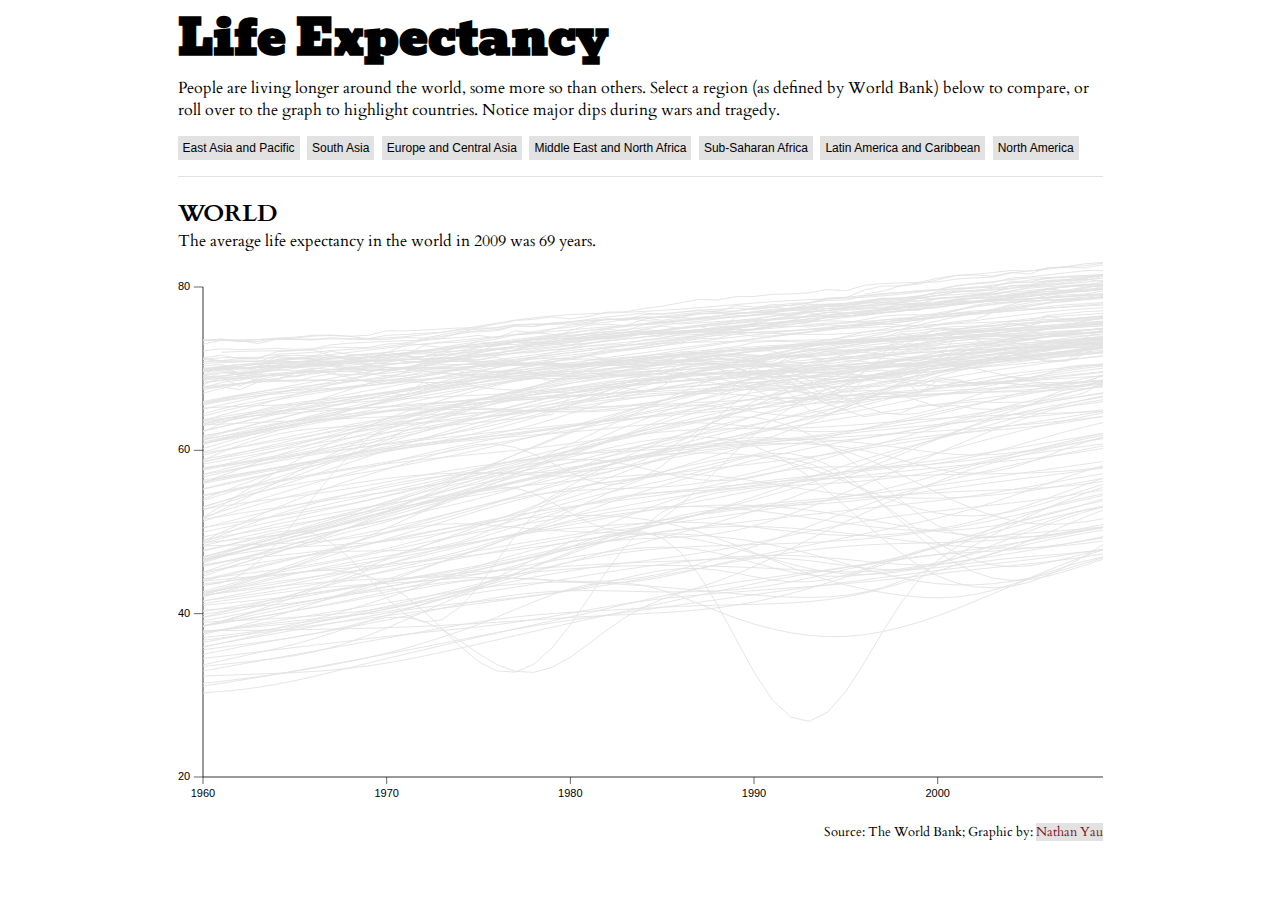
<file: 7 Interactive Lines/index.html>
<!DOCTYPE html>
<html>
  <head>
    <title>Life Expectancy</title>
	<link rel="stylesheet" type="text/css" href="./life.css" />
    <script type="text/javascript" src="./js/jquery-1.4.4.min.js"></script>
	<script type="text/javascript" src="./js/d3.js"></script>
	<script type="text/javascript" src="./js/d3.time.js"></script>
	<script type="text/javascript" src="./js/d3.csv.js"></script>
	
	<link href='http://fonts.googleapis.com/css?family=Bevan|Cardo' rel='stylesheet' type='text/css'>
  </head>
<body>
<div id="main-wrapper">
    <div id="content">
        <h1>Life Expectancy</h1>
        <p>People are living longer around the world, some more so than others. Select a region (as defined by World Bank) below to compare, or roll over to the graph to highlight countries. Notice major dips during wars and tragedy.</p>
        
        <div id="filters">
            <a id="EAS">East Asia and Pacific</a>
            <a id="SAS">South Asia</a>
            <a id="ECS">Europe and Central Asia</a>
            <a id="MEA">Middle East and North Africa</a>
            <a id="SSF">Sub-Saharan Africa</a>
            <a id="LCN">Latin America and Caribbean</a>
            <a id="NAC">North America</a>
        </div><!-- @end #filters -->

        <div id="blurb">
            <div id="default-blurb">
                <h2>World</h2>
                <p>The average life expectancy in the world in 2009 was 69 years.</p>
            </div>
            <div id="blurb-content"></div>
        </div>

        <div id="vis"></div>
        <div id="cite">Source: The World Bank; Graphic by: <a href="http://flowingdata.com">Nathan Yau</a></div>
        
    </div><!-- @end content -->
</div><!-- @end #main-wrapper -->

<script type="text/javascript" src="./life.js"></script>

</body>
</html>
</file>
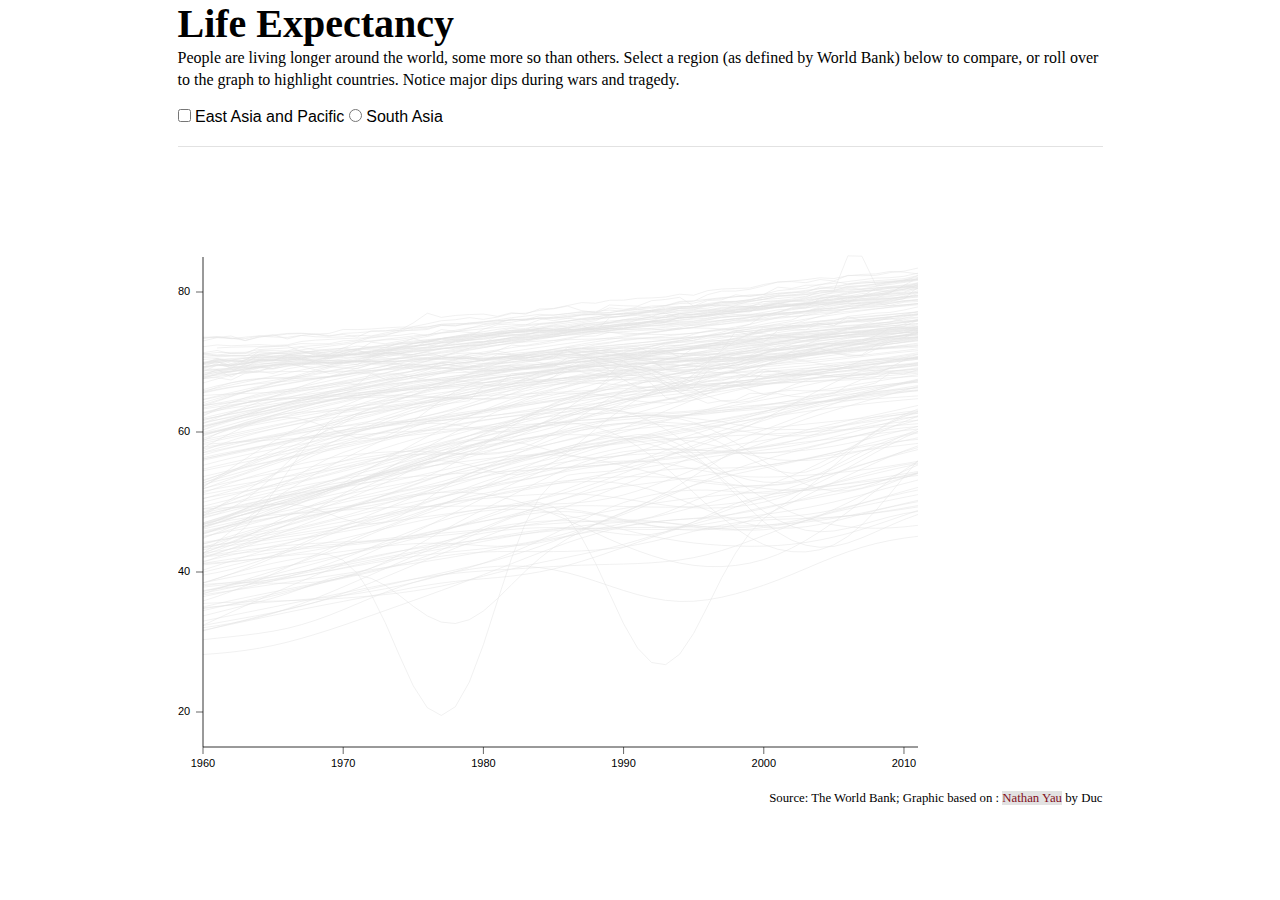
<file: flowingdata/index.html>
<!DOCTYPE html>
<html>
  <head>
    <title>Life Expectancy</title>
	<link rel="stylesheet" type="text/css" href="./life.css" />
	<script type="text/javascript" src="./js/d3.min.js"></script>	
	<!-- <link href='http://fonts.googleapis.com/css?family=Bevan|Cardo' rel='stylesheet' type='text/css'> -->
  </head>
<body>
<div id="main-wrapper">
    <div id="content">
        <h1>Life Expectancy</h1>
        <p>People are living longer around the world, some more so than others. Select a region (as defined by World Bank) below to compare, or roll over to the graph to highlight countries. Notice major dips during wars and tragedy.</p>
        
        <div id="filters">
<!--             <a id="EAS">East Asia and Pacific</a>
            <a id="SAS">South Asia</a>
            <a id="ECS">Europe and Central Asia</a>
            <a id="MEA">Middle East and North Africa</a>
            <a id="SSF">Sub-Saharan Africa</a>
            <a id="LCN">Latin America and Caribbean</a>
            <a id="NAC">North America</a> -->
              <input id="EAS" type="checkbox" name="region" value="EAS">
              <label for="EAS">East Asia and Pacific</label>
              <input id="SAS" type="radio" name="region" value="SAS">
              <label for="SAS">South Asia</label>
        </div><!-- @end #filters -->

        <div id="blurb">
        </div>

        <div id="vis"></div>
        <div id="cite">Source: The World Bank; Graphic based on : <a href="http://flowingdata.com">Nathan Yau</a> by Duc</div>
        
    </div><!-- @end content -->
</div><!-- @end #main-wrapper -->

<script type="text/javascript" src="./life.js"></script>

</body>
</html>
</file>
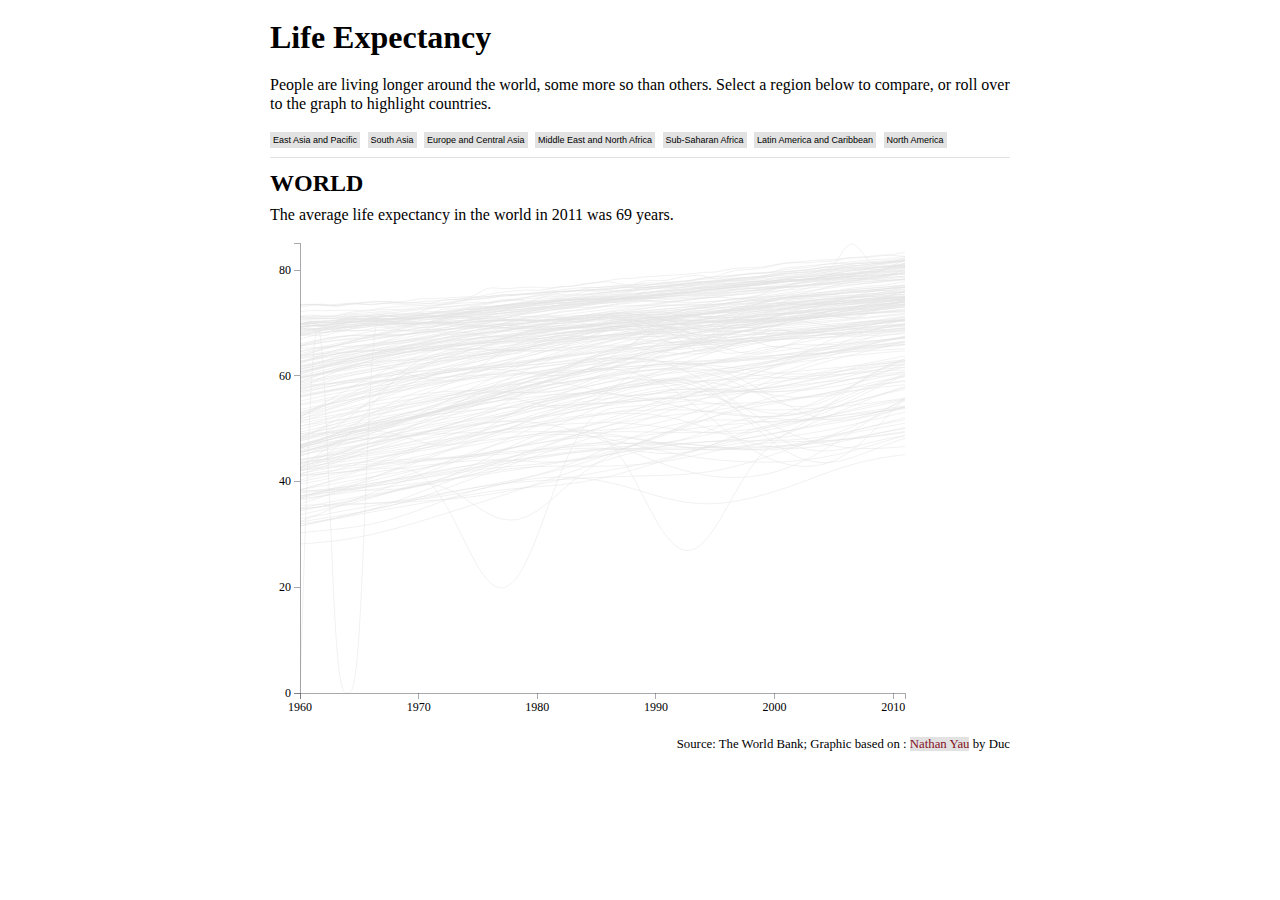
<file: duc copy/lineChart.html>
<!DOCTYPE html>
<meta charset="utf-8">
    <title>Life Expectancy</title>
    <link rel="stylesheet" type="text/css" href="./style.css" />
    <script type="text/javascript" src="./d3.min.js"></script> 


<body>

<div id="main-wrapper">
    <div id="content">
        <h1>Life Expectancy</h1>
        <p>People are living longer around the world, some more so than others. Select a region below to compare, 
          or roll over to the graph to highlight countries.</p>
        
        <div id="filters">
            <a id="EAS">East Asia and Pacific</a>
            <a id="SAS">South Asia</a>
            <a id="ECS">Europe and Central Asia</a>
            <a id="MEA">Middle East and North Africa</a>
            <a id="SSF">Sub-Saharan Africa</a>
            <a id="LCN">Latin America and Caribbean</a>
            <a id="NAC">North America</a>
        </div><!-- @end #filters -->

        <div id="blurb">
        </div>

        <div id="vis"></div>
        <div id="cite">Source: The World Bank; Graphic based on : <a href="http://flowingdata.com">Nathan Yau</a> by Duc</div>
        
    </div><!-- @end content -->
</div><!-- @end #main-wrapper -->

<script type="text/javascript" src="./vis.js"></script>

</body>
</html>
</file>
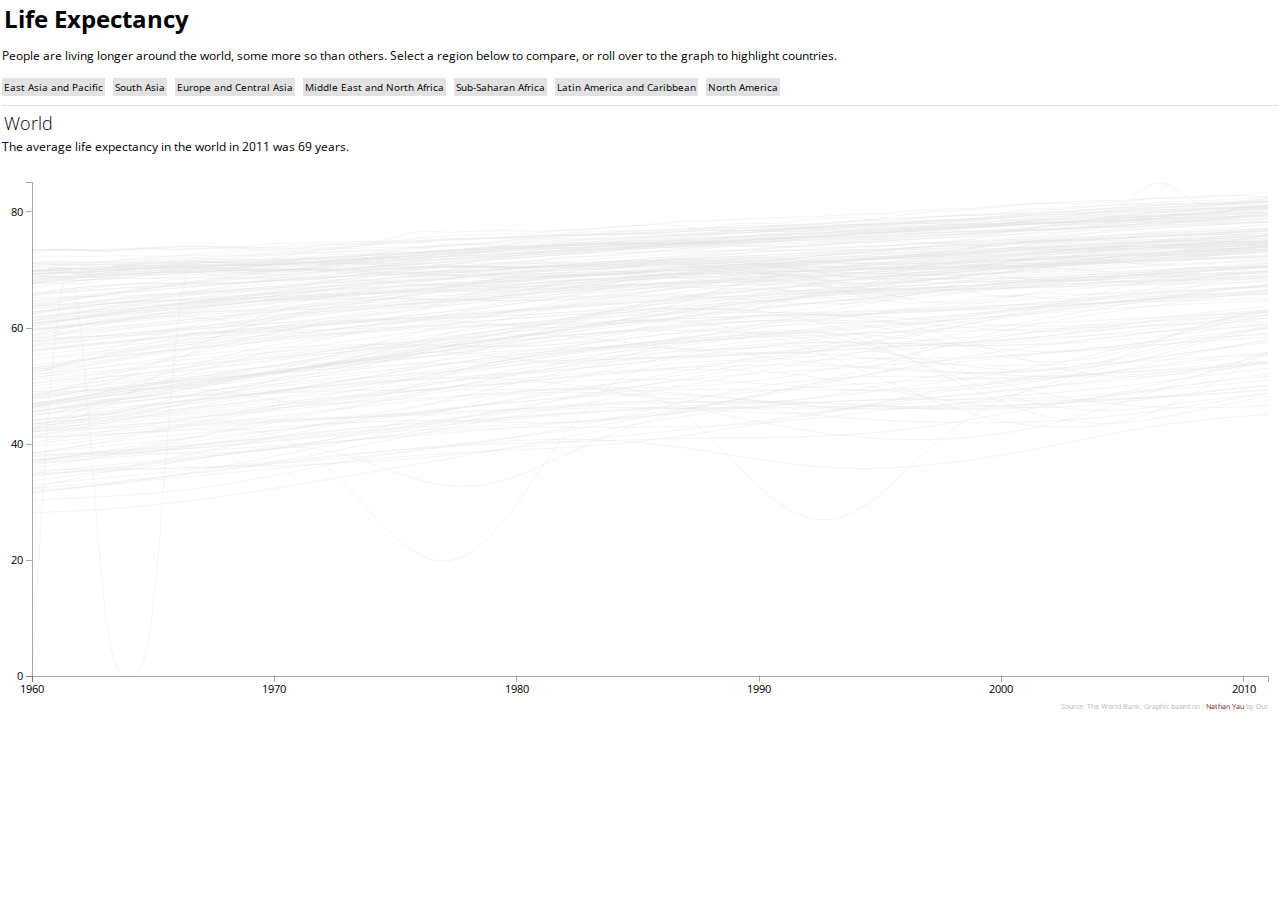
<file: duc/lineChart.html>
<!DOCTYPE html>
<html>
<head>
<meta charset="utf-8">
    <title>swissinfo.ch</title>
    <link href='http://fonts.googleapis.com/css?family=Open+Sans' rel='stylesheet' type='text/css'>
    <link rel="stylesheet" type="text/css" href="./style.css" />
    <script type="text/javascript" src="js/jquery-1.11.3.min.js"></script> 
    <script type="text/javascript" src="js/d3.min.js"></script> 
    <script type="text/javascript" src="js/bootstrap.min.js"></script> 

</head>

<body>

<h1>Life Expectancy</h1>
<p>People are living longer around the world, some more so than others. Select a region below to compare, 
  or roll over to the graph to highlight countries.</p>

<div id="filters">
    <a id="EAS">East Asia and Pacific</a>
    <a id="SAS">South Asia</a>
    <a id="ECS">Europe and Central Asia</a>
    <a id="MEA">Middle East and North Africa</a>
    <a id="SSF">Sub-Saharan Africa</a>
    <a id="LCN">Latin America and Caribbean</a>
    <a id="NAC">North America</a>
</div><!-- @end #filters -->

<div id="blurb"></div>

<div id="container">
	<script type="text/javascript" src="js/vis.js"></script>
</div>
<div id="cite">Source: The World Bank; Graphic based on : <a href="http://flowingdata.com">Nathan Yau</a> by Duc</div>
        
</body>
</html>
</file>
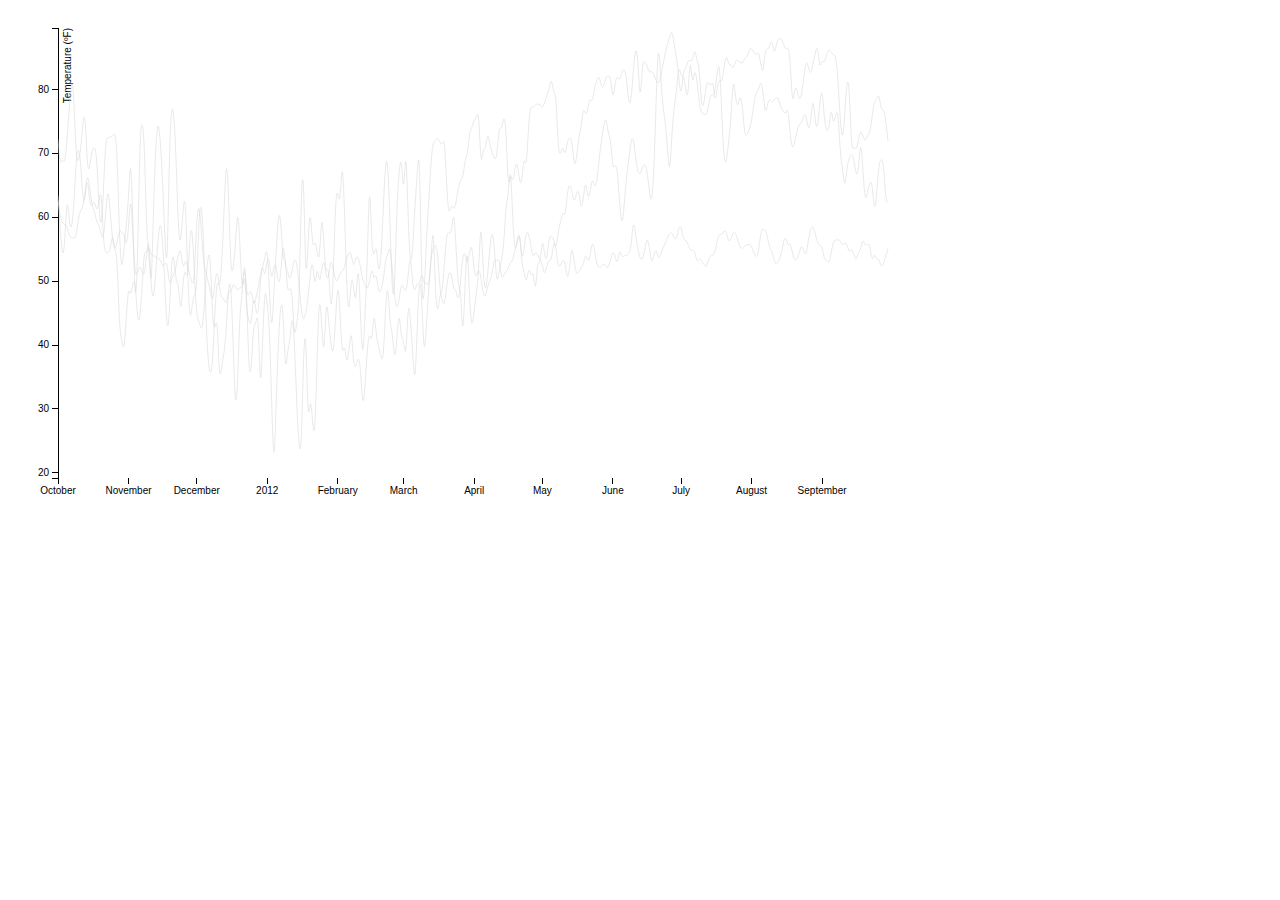
<file: mbostock/lineChart.html>
<!DOCTYPE html>
<meta charset="utf-8">
<style>

body {
  font: 10px sans-serif;
}

.axis path,
.axis line {
  fill: none;
  stroke: #000;
  shape-rendering: crispEdges;
}

.x.axis path {
  display: none;
}

.line {
  fill: none;
  stroke: lightgrey;
  stroke-width: 0.50px;
}

</style>
<body>
<script src="./d3.min.js"></script>
<script>

var margin = {top: 20, right: 80, bottom: 30, left: 50},
    width = 960 - margin.left - margin.right,
    height = 500 - margin.top - margin.bottom;

var parseDate = d3.time.format("%Y%m%d").parse;

var x = d3.time.scale()
    .range([0, width]);

var y = d3.scale.linear()
    .range([height, 0]);

var xAxis = d3.svg.axis()
    .scale(x)
    .orient("bottom");

var yAxis = d3.svg.axis()
    .scale(y)
    .orient("left");

var line = d3.svg.line()
    .interpolate("basis")
    .x(function(d) { return x(d.date); })
    .y(function(d) { return y(d.temperature); });

var svg = d3.select("body").append("svg")
    .attr("width", width + margin.left + margin.right)
    .attr("height", height + margin.top + margin.bottom)
    .append("g")
    .attr("transform", "translate(" + margin.left + "," + margin.top + ")");

d3.tsv("data.tsv", function(error, data) {
  cityNames = d3.keys(data[0]).filter(function(key) { return key !== "date"; });

  data.forEach(function(d) {
    d.date = parseDate(d.date);
  });

  var cities = cityNames.map(function(name) {
    return {
      name: name,
      values: data.map(function(d) {
        return {date: d.date, temperature: +d[name]};
      })
    };
  });

  x.domain(d3.extent(data, function(d) { return d.date; }));

  y.domain([
    d3.min(cities, function(c) { return d3.min(c.values, function(v) { return v.temperature; }); }),
    d3.max(cities, function(c) { return d3.max(c.values, function(v) { return v.temperature; }); })
  ]);

  svg.append("g")
      .attr("class", "x axis")
      .attr("transform", "translate(0," + height + ")")
      .call(xAxis);

  svg.append("g")
      .attr("class", "y axis")
      .call(yAxis)
    .append("text")
      .attr("transform", "rotate(-90)")
      .attr("y", 6)
      .attr("dy", ".71em")
      .style("text-anchor", "end")
      .text("Temperature (ºF)");

  var city = svg.selectAll(".city")
      .data(cities)
    .enter().append("g")
      .attr("class", "city");

  city.append("path")
      .attr("class", "line")
      .attr("d", function(d) { return line(d.values); });

  // city.append("text")
  //     .datum(function(d) { return {name: d.name, value: d.values[d.values.length - 1]}; })
  //     .attr("transform", function(d) { return "translate(" + x(d.value.date) + "," + y(d.value.temperature) + ")"; })
  //     .attr("x", 3)
  //     .attr("dy", ".35em")
  //     .text(function(d) { return d.name; });
});

</script>
</file>
<file: duc copy/style.css>
body, div, legend {
  margin: 0;
  padding: 0;
}

body {
    font-family: 'Cardo', serif;
}
h1 {
    font-family: 'Cardo', serif;
    font-size: 2em;
    line-height: 1em;
}
h2 {
    font-family: 'Cardo', serif;
    font-size: 1.5em;
    text-transform: uppercase;
}
p { line-height: 1.2em; margin-bottom: 1.0em; }
a { color: #821122; }


.axis path, .axis line 
{
    stroke-width: 0.5;
    stroke: #52525B;
    shape-rendering: crispEdges;
}
.axis text {
    font-size: 12px;
}

path {
    pointer-events: all;
    stroke: #e2e2e2;
    stroke-width: 0.5;
    fill: none;
}

path.current, path.highlight.current {
    stroke: #000;
    stroke-width: 1.7;
}
.SAS.highlight,.ECS.highlight,.MEA.highlight,.SSF.highlight,.LCN.highlight,.EAS.highlight,.NAC.highlight 
{ stroke: #be1932; }
.highlight { stroke-width: 1px; } 

#content {
    width: 740px;
    margin: 0 auto;
}

#filters {
    font-family: Arial, sans-serif;
    margin-bottom: 10px;
}
#filters a {
    color: #000;
    font-size: 9px;
    padding: 3px;
    background: #e2e2e2;
    cursor: pointer;
    margin-right: 3px;
}
#filters a:last-child {
    margin-right: 0;
}
#filters a.highlight { background: #be1932; color: #fff; }


#blurb {
    height:60px;
    border-top: 1px solid #e2e2e2;
    padding-top: 5px;
    line-height: 0.1em;
}

#cite { font-size: 0.8em; text-align: right; margin-top:10px; padding-bottom: 20px; }
#cite a { background: #e2e2e2; text-decoration: none; color: #821122; }
</file>
<file: duc/style.css>
body, h1, h2, h3, h4, h5, h6, td {
   font-family: 'Open Sans', sans-serif;
   background-color: white;
   font-size: 12px;
   margin: 2px;
}

#cite {
    font-size: 0.6em; color: #B8B8B8; text-align: right; margin-top:1px; margin-right:10px; padding-bottom: 5px;
}
#cite a { text-decoration: none; color: #821122; }
    
.descr {
 font-size: 0.8em; margin-left:1px; color: #707070;
}
    
h1 {
   font-size:2em;
}

h2 {
   font-size:1.5em;
   font-weight: lighter;
   line-height: 115%;
}

h3 {
   font-size:1.2em
}

h4 {
   font-size:1.1em;
}

h5 {
   font-size:0.9em;
}

h6 {
   font-size:0.8em;
}
    

a:visited {
   color: rgb(50%, 0%, 50%);
}



#container {
    margin:1px 0%;
    height:100%;
    overflow:hidden;
}

.axis path, .axis line 
{
    stroke-width: 0.5;
    stroke: #52525B;
    shape-rendering: crispEdges;
}
.axis text {
    font-size: 11px;
}

path {
    pointer-events: all;
    stroke: #e2e2e2;
    stroke-width: 0.4;
    fill: none;
}

path.current, path.highlight.current {
    stroke: #171717;
    stroke-width: 1.5;
}

.SAS.highlight,.ECS.highlight,.MEA.highlight,.SSF.highlight,.LCN.highlight,.EAS.highlight,.NAC.highlight 
{ stroke: #be1932; }
.highlight { stroke-width: 1px; } 


#filters {
    font-family: 'Open Sans', sans-serif;
    margin-bottom: 7px;
}
#filters a {
    line-height: 2.2;
    color: #000;
    font-size: 10px;
    padding: 2px;
    background: #e2e2e2;
    cursor: pointer;
    margin-right: 5px;
}
#filters a:last-child {
    margin-right: 0;
}
#filters a.highlight { background: #be1932; color: #fff; }

#blurb {
    height:50px;
    border-top: 1px solid #e2e2e2;
    padding-top: 5px;
    line-height: 0.1em;
}
</file>
<file: 7 Interactive Lines/life.css>
/* Normalize */
body, div, dl, dt, dd, ul, ol, li, h1, h2, h3, h4, h5, h6, pre, figure, form, fieldset, input, p, blockquote, th, td, legend {
	margin: 0;
	padding: 0;
}
body {
    font-family: 'Cardo', serif;
}
h1 {
    font-family: 'Bevan', serif;
    font-size: 3.0em;
}
h2 {
    font-family: 'Cardo', serif;
    font-size: 1.5em;
    text-transform: uppercase;
}
p { line-height: 1.4em; margin-bottom: 1.0em; }
a { color: #821122; }
#content {
    width: 925px;
    margin: 0 auto;
}
#filters {
    font-family: Arial, sans-serif;
    margin-bottom: 20px;
}
#filters a {
    color: #000;
    font-size: 12px;
    padding: 5px;
    background: #e2e2e2;
    cursor: pointer;
    margin-right: 3px;
}
#filters a:last-child {
    margin-right: 0;
}
#filters a.SAS { background: #895881; color: #fff; }
#filters a.ECS { background: #ED7C31; color: #fff; }
#filters a.MEA { background: #82A5C0; color: #fff; }
#filters a.SSF { background: #6E9E75; color: #fff; }
#filters a.LCN { background: #00BBD6; color: #fff; }
#filters a.EAS { background: #e25f82; color: #fff; }
#filters a.NAC { background: #be1932; color: #fff; }

#vis {
    min-height: 550px;
}
#blurb {
    height: 60px;
    border-top: 1px solid #e2e2e2;
    padding-top: 20px;
}

path {
    stroke: #e2e2e2;
    stroke-width: 0.9;
	fill: none;
}
path.current, path.highlight.current {
    stroke: #000;
    stroke-width: 1.7;
}
.SAS.highlight { stroke: #895881; }
.ECS.highlight { stroke: #ED7C31; }
.MEA.highlight { stroke: #82A5C0; }
.SSF.highlight { stroke: #6E9E75; }
.LCN.highlight { stroke: #00BBD6; }
.EAS.highlight { stroke: #e25f82; }
.NAC.highlight { stroke: #be1932; }
.highlight { stroke-width: 1px; } 

line {
    stroke: black;
}

text {
    font-family: Helvetica, Arial, sans-serif;
    font-size: 11px;
}
.axis {
    stroke-width: 0.8;
    stroke: #000;
}
.xTicks, .yTicks {
    stroke-width: 0.6;
    stroke: #000;
}


#cite { font-size: 0.8em; text-align: right; margin-top:10px; padding-bottom: 20px; }
#cite a { background: #e2e2e2; text-decoration: none; color: #821122; }
</file>
<file: flowingdata/life.css>
/* Normalize */
body, div, dl, dt, dd, ul, ol, li, h1, h2, h3, h4, h5, h6, pre, figure, form, fieldset, input, p, blockquote, th, td, legend {
	margin: 0;
	padding: 0;
}
body {
    font-family: 'Cardo', serif;
}
h1 {
    font-family: 'Cardo', serif;
    font-size: 2.5em;
}
h2 {
    font-family: 'Cardo', serif;
    font-size: 1.5em;
    text-transform: uppercase;
}
p { line-height: 1.4em; margin-bottom: 1.0em; }
a { color: #821122; }
#content {
    width: 925px;
    margin: 0 auto;
}
#filters {
    font-family: Arial, sans-serif;
    margin-bottom: 20px;
}
#filters a {
    color: #000;
    font-size: 12px;
    padding: 5px;
    background: #e2e2e2;
    cursor: pointer;
    margin-right: 3px;
}


#vis {
    min-height: 550px;
}
#blurb {
    height: 60px;
    border-top: 1px solid #e2e2e2;
    padding-top: 20px;
}

path {
    stroke: #e2e2e2;
    stroke-width: 0.5;
	fill: none;
}
path.current, path.highlight.current {
    stroke: #000;
    stroke-width: 2.7;
}

line {
    stroke: black;
}

text {
    font-family: Helvetica, Arial, sans-serif;
    font-size: 11px;
}
.axis {
    stroke-width: 0.8;
    stroke: #000;
}
.xTicks, .yTicks {
    stroke-width: 0.6;
    stroke: #000;
}


#cite { font-size: 0.8em; text-align: right; margin-top:10px; padding-bottom: 20px; }
#cite a { background: #e2e2e2; text-decoration: none; color: #821122; }
</file>
